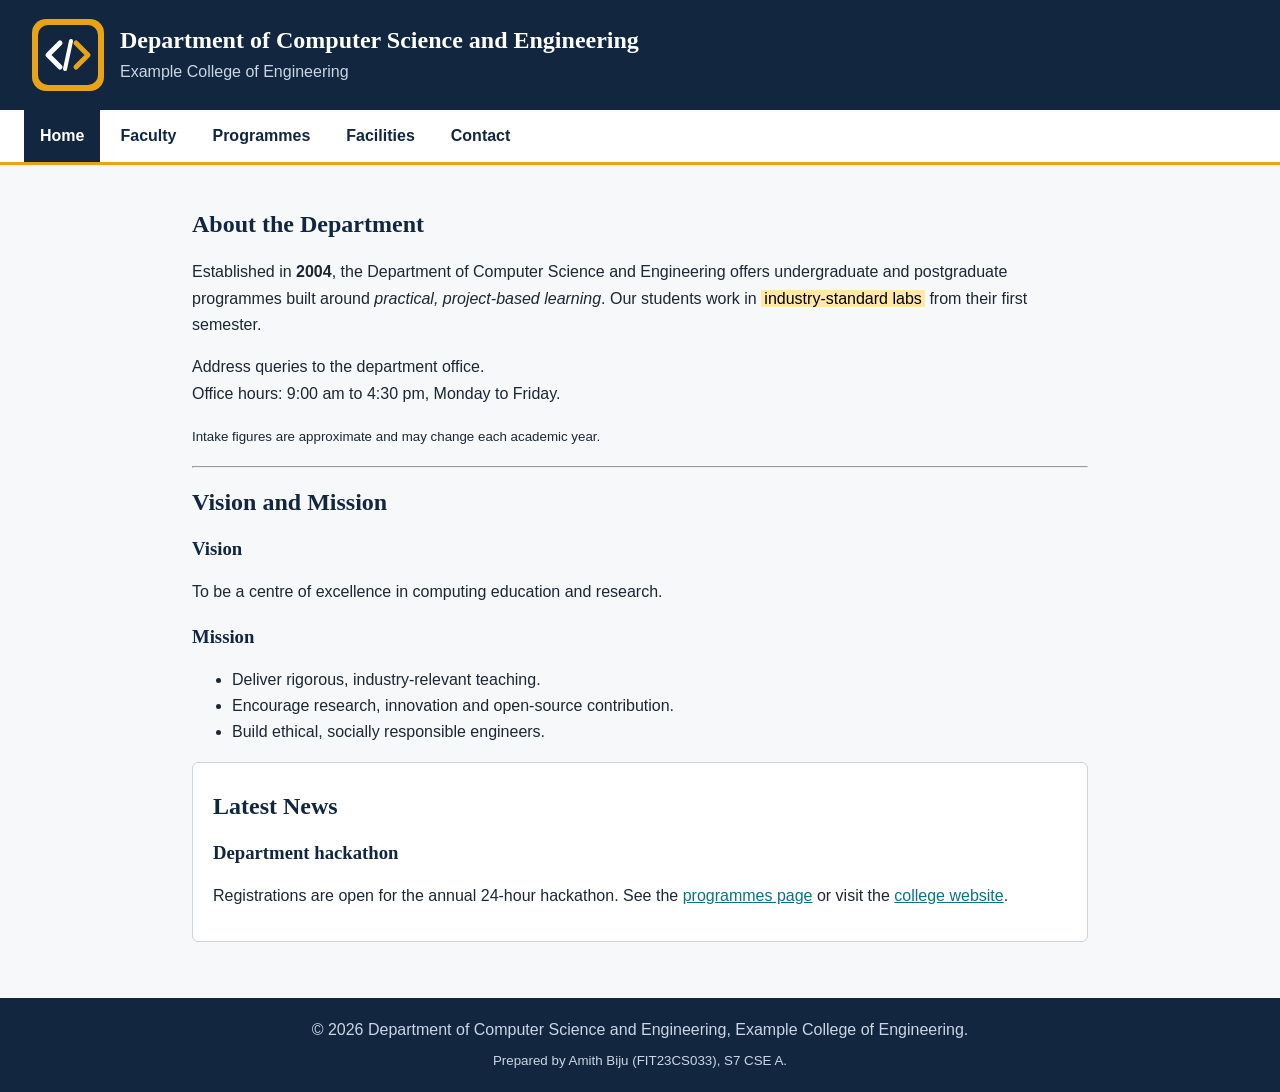
<file: department-website/index.html>
<!DOCTYPE html>
<html lang="en">
<head>
  <meta charset="UTF-8">
  <meta name="viewport" content="width=device-width, initial-scale=1.0">
  <meta name="description" content="Department of Computer Science and Engineering, Example College of Engineering">
  <title>Home | CSE Department</title>
  <link rel="stylesheet" href="style.css">
</head>
<body>

  <header>
    <img src="images/logo.svg" alt="CSE Department logo" width="72" height="72">
    <div>
      <h1>Department of Computer Science and Engineering</h1>
      <p>Example College of Engineering</p>
    </div>
  </header>

  <nav aria-label="Main navigation">
    <ul>
        <li><a href="index.html" class="active" aria-current="page">Home</a></li>
        <li><a href="faculty.html">Faculty</a></li>
        <li><a href="programmes.html">Programmes</a></li>
        <li><a href="facilities.html">Facilities</a></li>
        <li><a href="contact.html">Contact</a></li>
    </ul>
  </nav>

  <main>
    <section id="about">
      <h2>About the Department</h2>
      <p>Established in <strong>2004</strong>, the Department of Computer Science and Engineering
         offers undergraduate and postgraduate programmes built around <em>practical, project-based learning</em>.
         Our students work in <mark>industry-standard labs</mark> from their first semester.</p>
      <p>Address queries to the department office.<br>
         Office hours: 9:00 am to 4:30 pm, Monday to Friday.</p>
      <p><small>Intake figures are approximate and may change each academic year.</small></p>
    </section>

    <hr>

    <section id="vision">
      <h2>Vision and Mission</h2>
      <h3>Vision</h3>
      <p>To be a centre of excellence in computing education and research.</p>
      <h3>Mission</h3>
      <ul>
        <li>Deliver rigorous, industry-relevant teaching.</li>
        <li>Encourage research, innovation and open-source contribution.</li>
        <li>Build ethical, socially responsible engineers.</li>
      </ul>
    </section>

    <article id="news">
      <h2>Latest News</h2>
      <h3>Department hackathon</h3>
      <p>Registrations are open for the annual 24-hour hackathon. See the
         <a href="programmes.html">programmes page</a> or visit the
         <a href="https://www.example.edu" target="_blank" rel="noopener">college website</a>.</p>
    </article>
  </main>

  <footer>
    <p>&copy; 2026 Department of Computer Science and Engineering, Example College of Engineering.</p>
    <p><small>Prepared by Amith Biju (FIT23CS033), S7 CSE A.</small></p>
  </footer>

</body>
</html>
</file>
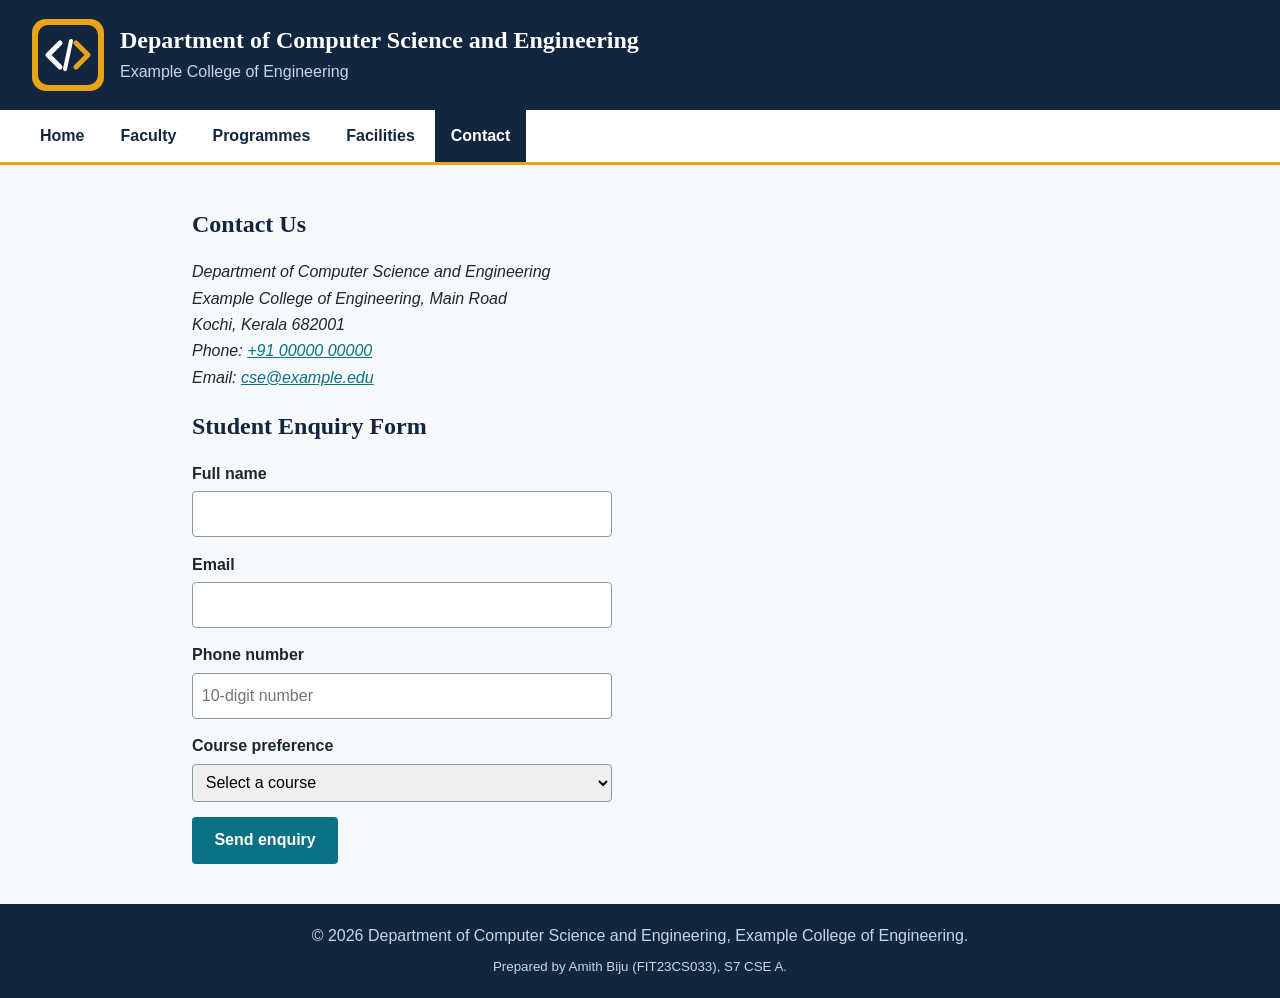
<file: department-website/contact.html>
<!DOCTYPE html>
<html lang="en">
<head>
  <meta charset="UTF-8">
  <meta name="viewport" content="width=device-width, initial-scale=1.0">
  <meta name="description" content="Department of Computer Science and Engineering, Example College of Engineering">
  <title>Contact | CSE Department</title>
  <link rel="stylesheet" href="style.css">
</head>
<body>

  <header>
    <img src="images/logo.svg" alt="CSE Department logo" width="72" height="72">
    <div>
      <h1>Department of Computer Science and Engineering</h1>
      <p>Example College of Engineering</p>
    </div>
  </header>

  <nav aria-label="Main navigation">
    <ul>
        <li><a href="index.html">Home</a></li>
        <li><a href="faculty.html">Faculty</a></li>
        <li><a href="programmes.html">Programmes</a></li>
        <li><a href="facilities.html">Facilities</a></li>
        <li><a href="contact.html" class="active" aria-current="page">Contact</a></li>
    </ul>
  </nav>

  <main>
    <section id="contact">
      <h2>Contact Us</h2>
      <address>
        Department of Computer Science and Engineering<br>
        Example College of Engineering, Main Road<br>
        Kochi, Kerala 682001<br>
        Phone: <a href="tel:+910000000000">+91 00000 00000</a><br>
        Email: <a href="mailto:cse@example.edu">cse@example.edu</a>
      </address>
    </section>

    <section id="enquiry">
      <h2>Student Enquiry Form</h2>
      <form action="#" method="post">
        <p>
          <label for="name">Full name</label>
          <input type="text" id="name" name="name" required>
        </p>
        <p>
          <label for="email">Email</label>
          <input type="email" id="email" name="email" required>
        </p>
        <p>
          <label for="phone">Phone number</label>
          <input type="tel" id="phone" name="phone" pattern="[0-9]{10}" placeholder="10-digit number" required>
        </p>
        <p>
          <label for="course">Course preference</label>
          <select id="course" name="course" required>
            <option value="">Select a course</option>
            <option value="btech">B.Tech CSE</option>
            <option value="mtech">M.Tech Computer Science</option>
          </select>
        </p>
        <button type="submit">Send enquiry</button>
      </form>
    </section>
  </main>

  <footer>
    <p>&copy; 2026 Department of Computer Science and Engineering, Example College of Engineering.</p>
    <p><small>Prepared by Amith Biju (FIT23CS033), S7 CSE A.</small></p>
  </footer>

</body>
</html>
</file>
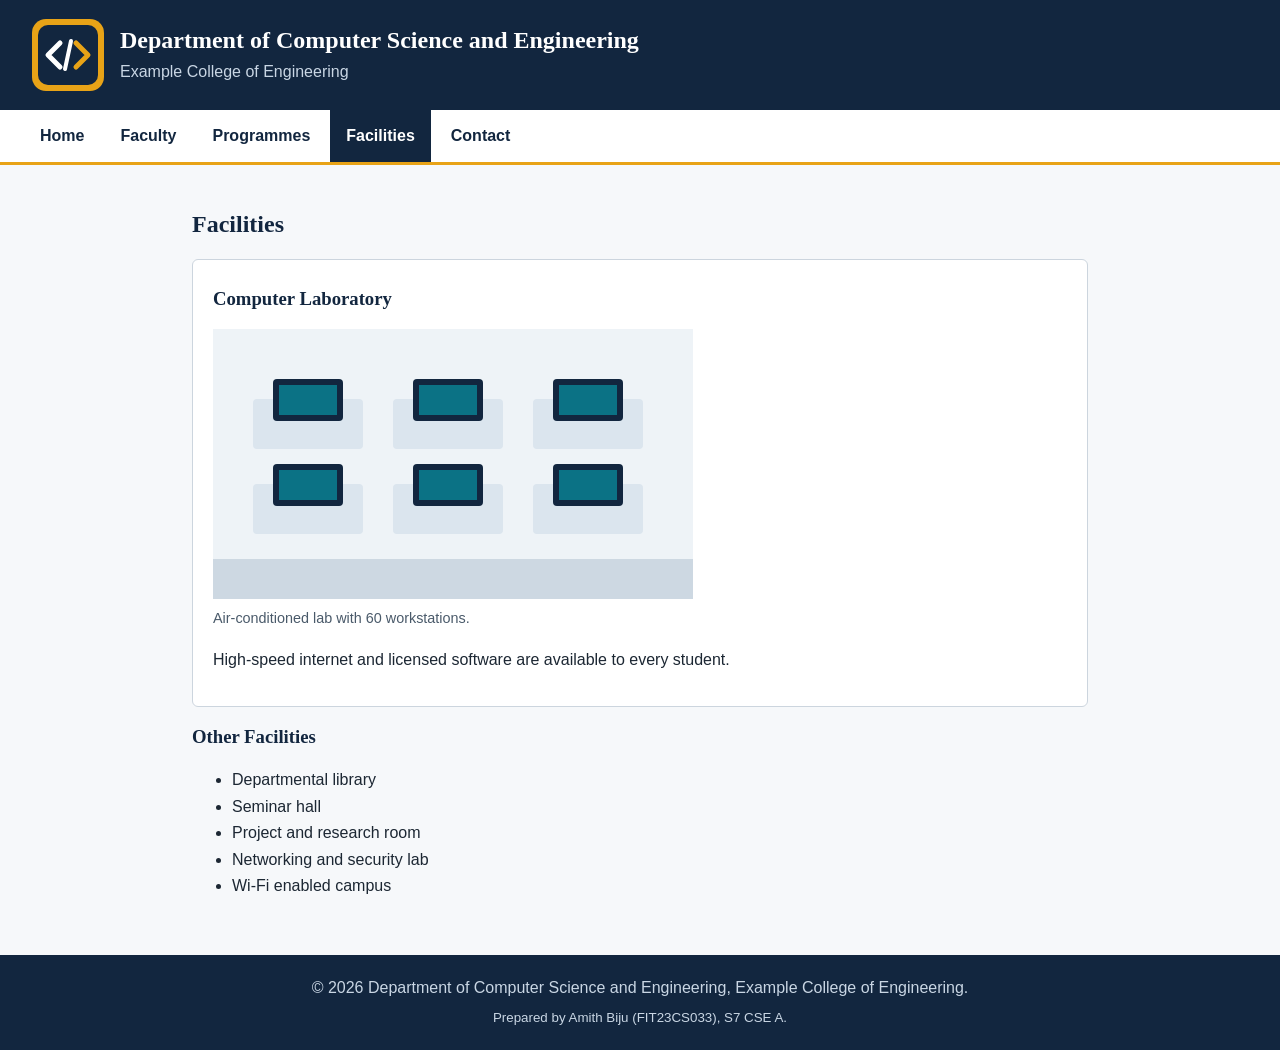
<file: department-website/facilities.html>
<!DOCTYPE html>
<html lang="en">
<head>
  <meta charset="UTF-8">
  <meta name="viewport" content="width=device-width, initial-scale=1.0">
  <meta name="description" content="Department of Computer Science and Engineering, Example College of Engineering">
  <title>Facilities | CSE Department</title>
  <link rel="stylesheet" href="style.css">
</head>
<body>

  <header>
    <img src="images/logo.svg" alt="CSE Department logo" width="72" height="72">
    <div>
      <h1>Department of Computer Science and Engineering</h1>
      <p>Example College of Engineering</p>
    </div>
  </header>

  <nav aria-label="Main navigation">
    <ul>
        <li><a href="index.html">Home</a></li>
        <li><a href="faculty.html">Faculty</a></li>
        <li><a href="programmes.html">Programmes</a></li>
        <li><a href="facilities.html" class="active" aria-current="page">Facilities</a></li>
        <li><a href="contact.html">Contact</a></li>
    </ul>
  </nav>

  <main>
    <section id="facilities">
      <h2>Facilities</h2>

      <article>
        <h3>Computer Laboratory</h3>
        <figure>
          <img src="images/lab.svg" alt="Illustration of a computer lab with rows of workstations" width="480" height="270">
          <figcaption>Air-conditioned lab with 60 workstations.</figcaption>
        </figure>
        <p>High-speed internet and licensed software are available to every student.</p>
      </article>

      <h3>Other Facilities</h3>
      <ul>
        <li>Departmental library</li>
        <li>Seminar hall</li>
        <li>Project and research room</li>
        <li>Networking and security lab</li>
        <li>Wi-Fi enabled campus</li>
      </ul>
    </section>
  </main>

  <footer>
    <p>&copy; 2026 Department of Computer Science and Engineering, Example College of Engineering.</p>
    <p><small>Prepared by Amith Biju (FIT23CS033), S7 CSE A.</small></p>
  </footer>

</body>
</html>
</file>
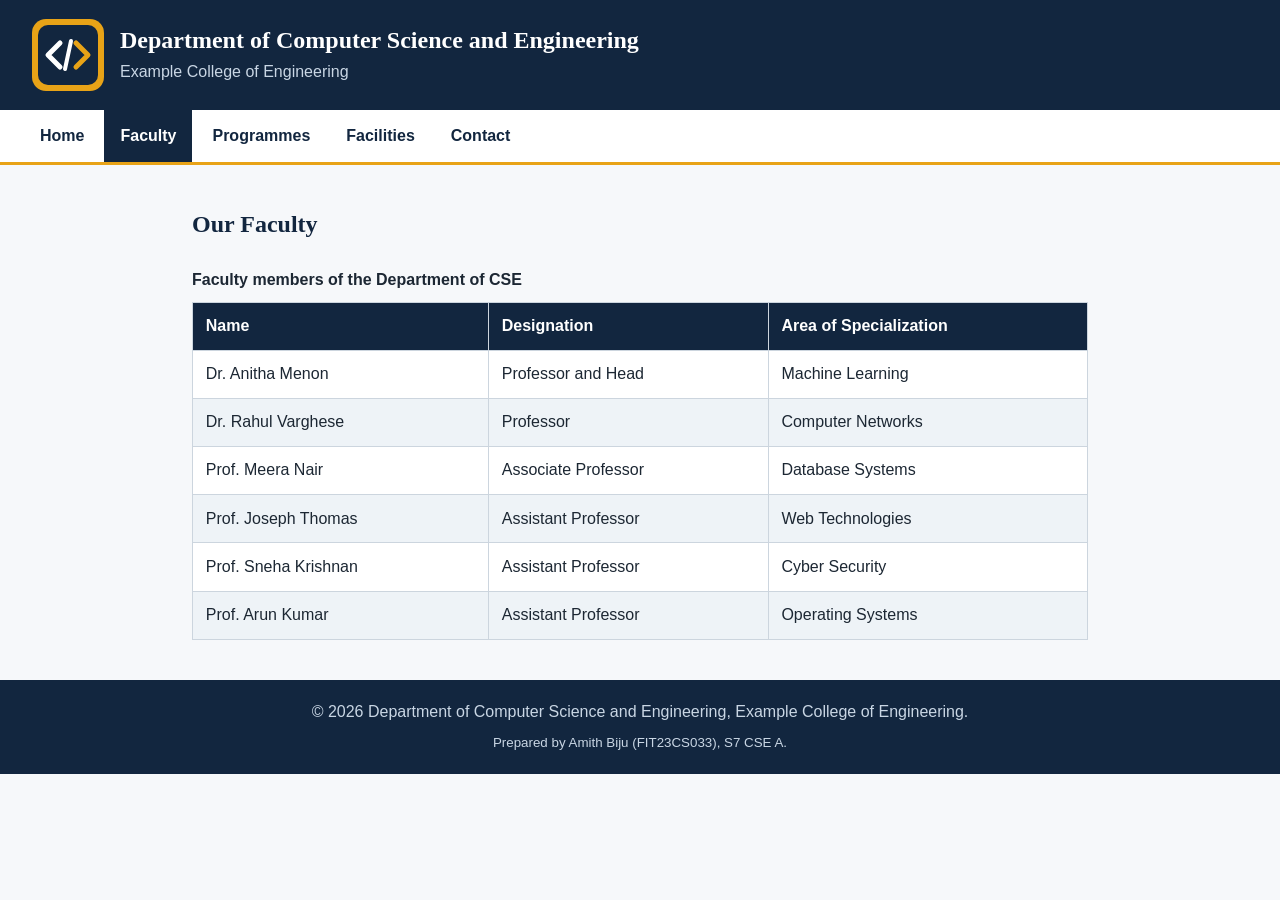
<file: department-website/faculty.html>
<!DOCTYPE html>
<html lang="en">
<head>
  <meta charset="UTF-8">
  <meta name="viewport" content="width=device-width, initial-scale=1.0">
  <meta name="description" content="Department of Computer Science and Engineering, Example College of Engineering">
  <title>Faculty | CSE Department</title>
  <link rel="stylesheet" href="style.css">
</head>
<body>

  <header>
    <img src="images/logo.svg" alt="CSE Department logo" width="72" height="72">
    <div>
      <h1>Department of Computer Science and Engineering</h1>
      <p>Example College of Engineering</p>
    </div>
  </header>

  <nav aria-label="Main navigation">
    <ul>
        <li><a href="index.html">Home</a></li>
        <li><a href="faculty.html" class="active" aria-current="page">Faculty</a></li>
        <li><a href="programmes.html">Programmes</a></li>
        <li><a href="facilities.html">Facilities</a></li>
        <li><a href="contact.html">Contact</a></li>
    </ul>
  </nav>

  <main>
    <section id="faculty">
      <h2>Our Faculty</h2>
      <table>
        <caption>Faculty members of the Department of CSE</caption>
        <thead>
          <tr>
            <th scope="col">Name</th>
            <th scope="col">Designation</th>
            <th scope="col">Area of Specialization</th>
          </tr>
        </thead>
        <tbody>
          <tr><td>Dr. Anitha Menon</td><td>Professor and Head</td><td>Machine Learning</td></tr>
          <tr><td>Dr. Rahul Varghese</td><td>Professor</td><td>Computer Networks</td></tr>
          <tr><td>Prof. Meera Nair</td><td>Associate Professor</td><td>Database Systems</td></tr>
          <tr><td>Prof. Joseph Thomas</td><td>Assistant Professor</td><td>Web Technologies</td></tr>
          <tr><td>Prof. Sneha Krishnan</td><td>Assistant Professor</td><td>Cyber Security</td></tr>
          <tr><td>Prof. Arun Kumar</td><td>Assistant Professor</td><td>Operating Systems</td></tr>
        </tbody>
      </table>
    </section>
  </main>

  <footer>
    <p>&copy; 2026 Department of Computer Science and Engineering, Example College of Engineering.</p>
    <p><small>Prepared by Amith Biju (FIT23CS033), S7 CSE A.</small></p>
  </footer>

</body>
</html>
</file>
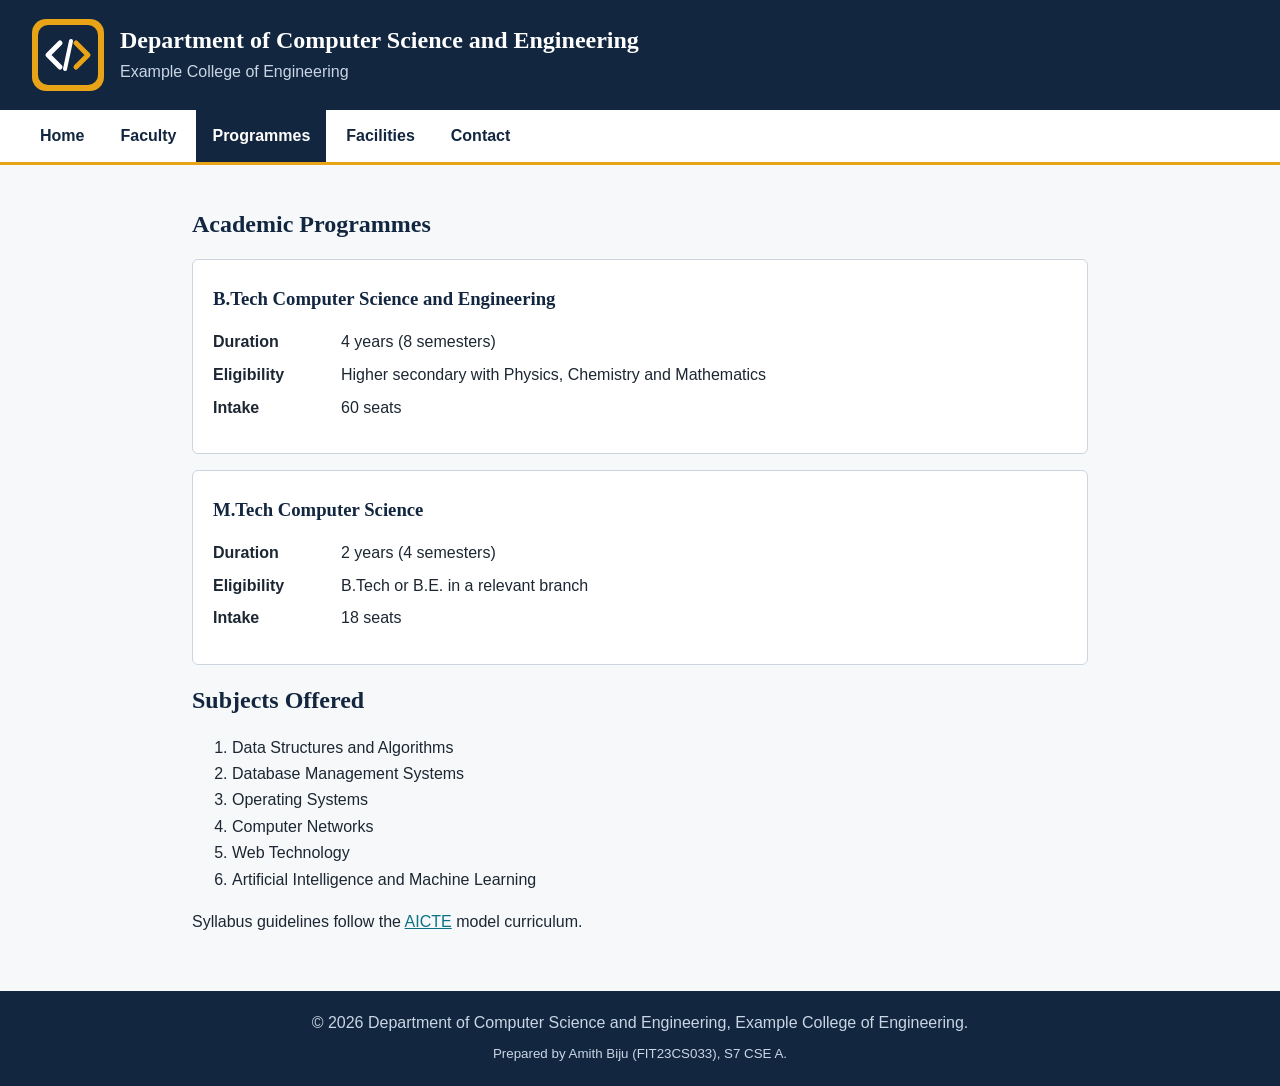
<file: department-website/programmes.html>
<!DOCTYPE html>
<html lang="en">
<head>
  <meta charset="UTF-8">
  <meta name="viewport" content="width=device-width, initial-scale=1.0">
  <meta name="description" content="Department of Computer Science and Engineering, Example College of Engineering">
  <title>Programmes | CSE Department</title>
  <link rel="stylesheet" href="style.css">
</head>
<body>

  <header>
    <img src="images/logo.svg" alt="CSE Department logo" width="72" height="72">
    <div>
      <h1>Department of Computer Science and Engineering</h1>
      <p>Example College of Engineering</p>
    </div>
  </header>

  <nav aria-label="Main navigation">
    <ul>
        <li><a href="index.html">Home</a></li>
        <li><a href="faculty.html">Faculty</a></li>
        <li><a href="programmes.html" class="active" aria-current="page">Programmes</a></li>
        <li><a href="facilities.html">Facilities</a></li>
        <li><a href="contact.html">Contact</a></li>
    </ul>
  </nav>

  <main>
    <section id="programmes">
      <h2>Academic Programmes</h2>

      <article>
        <h3>B.Tech Computer Science and Engineering</h3>
        <dl>
          <dt>Duration</dt><dd>4 years (8 semesters)</dd>
          <dt>Eligibility</dt><dd>Higher secondary with Physics, Chemistry and Mathematics</dd>
          <dt>Intake</dt><dd>60 seats</dd>
        </dl>
      </article>

      <article>
        <h3>M.Tech Computer Science</h3>
        <dl>
          <dt>Duration</dt><dd>2 years (4 semesters)</dd>
          <dt>Eligibility</dt><dd>B.Tech or B.E. in a relevant branch</dd>
          <dt>Intake</dt><dd>18 seats</dd>
        </dl>
      </article>
    </section>

    <section id="subjects">
      <h2>Subjects Offered</h2>
      <ol>
        <li>Data Structures and Algorithms</li>
        <li>Database Management Systems</li>
        <li>Operating Systems</li>
        <li>Computer Networks</li>
        <li>Web Technology</li>
        <li>Artificial Intelligence and Machine Learning</li>
      </ol>
      <p>Syllabus guidelines follow the
         <a href="https://www.aicte-india.org" target="_blank" rel="noopener">AICTE</a> model curriculum.</p>
    </section>
  </main>

  <footer>
    <p>&copy; 2026 Department of Computer Science and Engineering, Example College of Engineering.</p>
    <p><small>Prepared by Amith Biju (FIT23CS033), S7 CSE A.</small></p>
  </footer>

</body>
</html>
</file>
<file: department-website/style.css>
/* CSE Department website styles */
:root { --ink:#12263f; --paper:#f6f8fa; --accent:#0b7285; --gold:#e8a317; --line:#ccd5de; }
* { box-sizing: border-box; }
body { margin:0; font-family: "Segoe UI", Arial, sans-serif; line-height:1.65; color:#1c2733; background:var(--paper); }
h1, h2, h3 { font-family: Georgia, "Times New Roman", serif; color:var(--ink); line-height:1.25; }
header { display:flex; align-items:center; gap:1rem; padding:1.2rem 2rem; background:var(--ink); color:#fff; }
header h1 { color:#fff; margin:0; font-size:1.5rem; }
header p { margin:.2rem 0 0; color:#c9d6e4; }
nav { background:#fff; border-bottom:3px solid var(--gold); }
nav ul { list-style:none; display:flex; flex-wrap:wrap; gap:.25rem; margin:0; padding:0 1.5rem; }
nav a { display:block; padding:.8rem 1rem; color:var(--ink); text-decoration:none; font-weight:600; }
nav a:hover, nav a.active { background:var(--ink); color:#fff; }
main { max-width:960px; margin:0 auto; padding:1.5rem 2rem 2.5rem; }
a { color:var(--accent); }
a:focus-visible, button:focus-visible, input:focus-visible, select:focus-visible { outline:3px solid var(--gold); outline-offset:2px; }
mark { background:#ffe9a8; padding:0 .2em; }
article { background:#fff; border:1px solid var(--line); border-radius:6px; padding:.5rem 1.25rem 1rem; margin:1rem 0; }
table { width:100%; border-collapse:collapse; background:#fff; }
caption { text-align:left; font-weight:600; padding:.5rem 0; }
th, td { padding:.65rem .8rem; border:1px solid var(--line); text-align:left; }
thead th { background:var(--ink); color:#fff; }
tbody tr:nth-child(even) { background:#eef3f7; }
dt { font-weight:600; float:left; clear:left; width:8rem; }
dd { margin:0 0 .4rem 8rem; }
figure { margin:0; }
img { max-width:100%; height:auto; }
figcaption { font-size:.9rem; color:#4a5a6a; }
form p { margin:.9rem 0; }
label { display:block; font-weight:600; margin-bottom:.25rem; }
input, select { width:100%; max-width:420px; padding:.55rem; border:1px solid #8a9aaa; border-radius:4px; font:inherit; }
button { padding:.65rem 1.4rem; border:0; border-radius:4px; background:var(--accent); color:#fff; font:inherit; font-weight:600; cursor:pointer; }
button:hover { background:#095c6b; }
footer { text-align:center; padding:1rem; background:var(--ink); color:#c9d6e4; }
footer p { margin:.2rem 0; }
@media (max-width:600px) { header { flex-direction:column; text-align:center; } main { padding:1rem; } dt { float:none; width:auto; } dd { margin-left:0; } }
</file>
